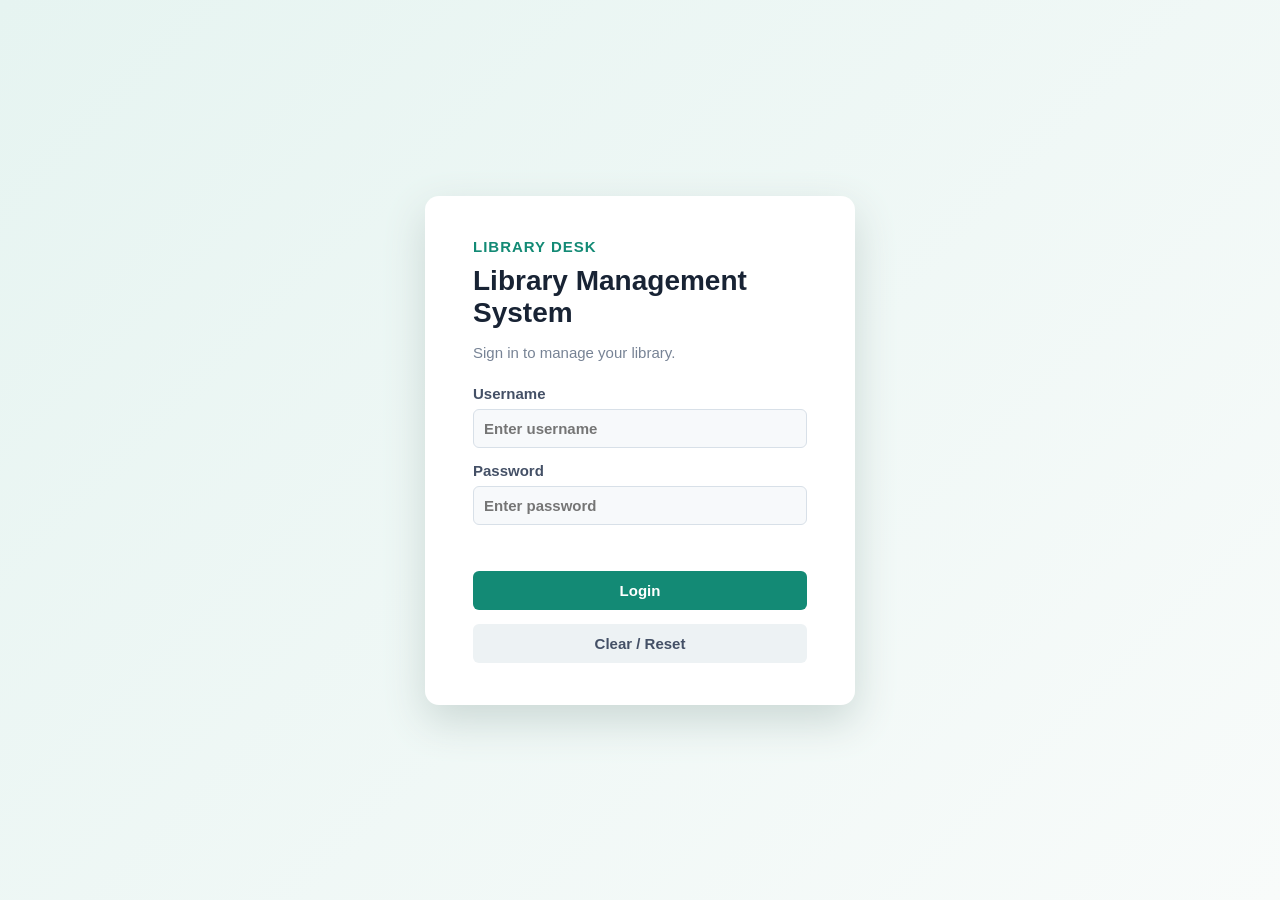
<file: index.html>
<!DOCTYPE html>
<html lang="en">
<head>
    <meta charset="UTF-8">
    <meta http-equiv="refresh" content="0; url=docs/">
    <meta name="viewport" content="width=device-width, initial-scale=1.0">
    <title>Library Desk</title>
</head>
<body>
    <p>Opening the Library Desk preview...</p>
    <p><a href="docs/">Open the Library Desk preview</a></p>
</body>
</html>
</file>
<file: docs/styles.css>
:root { --ink: #182334; --muted: #778395; --green: #138a75; --pale: #e6f4f1; --line: #e0e6eb; }
* { box-sizing: border-box; }
body { margin: 0; color: var(--ink); font: 15px "Segoe UI", sans-serif; background: #f5f7f9; }
button, input, select { font: inherit; }
button { cursor: pointer; }
.hidden { display: none !important; }
.login-page { min-height: 100vh; display: grid; place-items: center; background: linear-gradient(135deg, var(--pale), #f8fbfa); padding: 24px; }
.login-card { width: min(430px, 100%); padding: 42px 48px; border-radius: 14px; background: white; box-shadow: 0 16px 42px #cbd8d5; }
.eyebrow { margin: 0; color: var(--green); font-weight: 700; letter-spacing: 1px; }
h1 { margin: 10px 0 4px; font-size: 28px; }
.muted, .sidebar-subtitle, .description { color: var(--muted); }
form, .form { display: grid; gap: 14px; margin-top: 24px; }
label { display: grid; gap: 7px; font-weight: 700; color: #445066; }
input, select { width: 100%; padding: 10px; border: 1px solid #d8e0e8; border-radius: 6px; background: #f7f9fb; }
.button { width: 100%; padding: 11px 18px; border: 0; border-radius: 6px; font-weight: 700; }
.primary { color: white; background: var(--green); }.light { color: #445066; background: #edf2f4; }
.error { min-height: 18px; margin: 0; color: #c0392b; }
.app-page { min-height: 100vh; display: flex; }.sidebar { width: 230px; flex-shrink: 0; display: flex; flex-direction: column; gap: 14px; padding: 28px 18px 20px; color: white; background: var(--ink); }
.sidebar .eyebrow { color: #66d1bd; font-size: 18px; }.sidebar-subtitle { margin: 4px 0 18px; color: #a8b2c0; }
nav { display: grid; gap: 4px; flex: 1; }nav button, .logout { padding: 11px 14px; border: 0; border-radius: 5px; text-align: left; color: #d9e2ea; background: transparent; }nav button:hover, nav button.active { background: #2a3a4e; }.logout { border: 1px solid #536274; text-align: center; }
.content { width: 100%; padding: 32px; }.content h2 { margin: 0 0 5px; font-size: 28px; }.description { margin: 0 0 24px; }
.stats { display: grid; grid-template-columns: repeat(4, 1fr); gap: 16px; }.stat, .panel { padding: 20px; border: 1px solid var(--line); border-radius: 8px; background: white; }.stat small { color: var(--muted); font-weight: 700; }.stat strong { display: block; margin: 8px 0; color: var(--green); font-size: 32px; }.stat span { color: #9aa5b3; }
.panel { max-width: 760px; }.actions { display: flex; gap: 10px; margin-top: 20px; }.actions .button { width: auto; }
table { width: 100%; border-collapse: collapse; overflow: hidden; border: 1px solid var(--line); border-radius: 8px; background: white; }th, td { padding: 13px; border-bottom: 1px solid var(--line); text-align: left; }th { background: #e9f2f0; }
@media (max-width: 800px) { .app-page { display: block; }.sidebar { width: 100%; }.sidebar nav { display: flex; flex-wrap: wrap; }.sidebar nav button { flex: 1 1 140px; }.content { padding: 22px 16px; }.stats { grid-template-columns: repeat(2, 1fr); } }
@media (max-width: 480px) { .login-card { padding: 30px 24px; }.stats { grid-template-columns: 1fr; } table { font-size: 12px; } th, td { padding: 8px; } }
</file>
